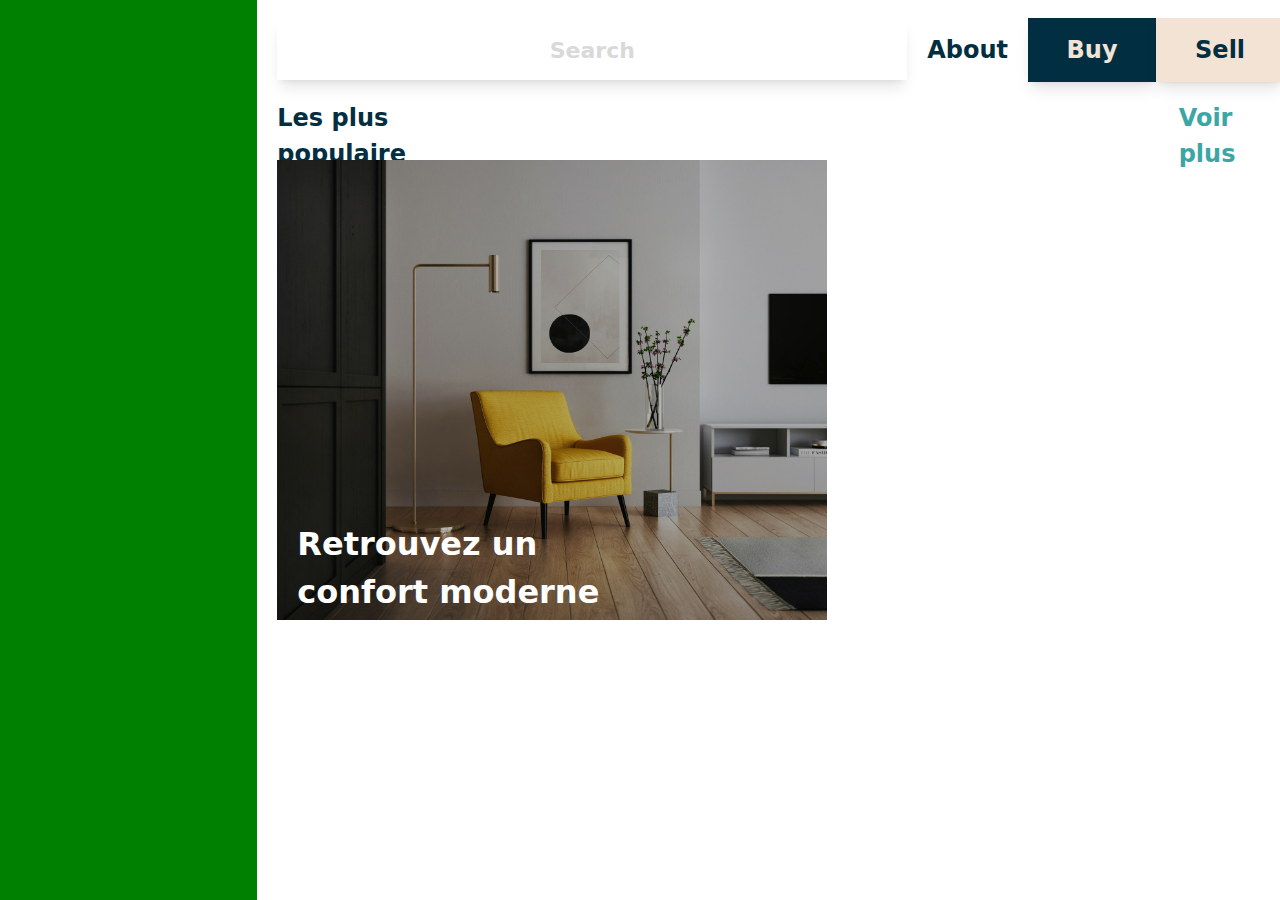
<file: app.html>
<!DOCTYPE html>
<html lang="en">
<head>
    <meta charset="UTF-8">
    <meta name="viewport" content="width=device-width, initial-scale=1.0">
    <link rel="stylesheet" href="./assets/css/app.css">
    <script src="./assets/tailwind/tailwind.config.js"></script>
    <script src="./assets/tailwind/tailwind.js"></script>
    <title>Document</title>
</head>
<body>
    <section class="flex w-full h-full">
    <section class="w-[32.2rem] h-full bg-[green]">

    </section>
    <section class="h-full w-full  ">
        <header class="h-[10rem]  w-full flex items-center">
            <input type="text" name="search" class="w-[63rem] h-[6rem] shadow-lg mx-[2rem] placeholder:text-[#D9D9D9] text-[2.2rem] text-center font-bold " placeholder="Search">
            <h1 class="text-[#012E40] text-[2.4rem] font-bold">About</h1>
            <button class="text-[#F2E3D5] bg-[#012E40] h-[6.4rem] w-[12.8rem] text-[2.4rem] font-bold m-[2rem] shadow-lg">Buy</button>
            <button class="text-[#012E40] bg-[#F2E3D5] h-[6.4rem] w-[12.8rem] text-[2.4rem] font-bold mx-[-2rem] shadow-lg">Sell</button>
        </header>
        <section class="] h-[50rem] w-full">
            <div class="flex w-full">
            <h1 class="text-[#012E40] text-[2.4rem] font-bold mx-[2rem]">Les plus populaire </h1>
            
            <a class="text-[#3CA6A6] text-[2.4rem] font-bold  relative ml-[67rem]">Voir plus</a></div>
        </section>
        <div class="h-[50rem] w-full my-[-44rem]">
            <div class="w-[57rem] h-full  ">
                <img src="./assets/images/interior.jpg" alt="" class="h-[46rem] w-[55rem] mx-[2rem]">
                <div class="h-[46rem] w-[55rem] bg-[#0F0E0E] relative my-[-46rem] opacity-[30%] mx-[2rem]"></div>
                <div class="w-[31rem] h-[5.5rem] my-[36rem] mx-[4rem]">
                    <h1 class="text-[#FFFFFF] text-[3.2rem] relative font-bold">Retrouvez un confort moderne</h1>
                </div>
            </div>
            <div class="">

            </div>
        </div>
    </section>
</section>
</body>
</html>
</file>
<file: assets/css/app.css>
*{
    padding: 0;
    margin: 0;
    border: 0;
}
body{
    height: 100vh;
    width: 100vw;
    overflow-x: hidden;
}
html{
    overflow-x: hidden;
    font-size: 10px;
}
</file>
